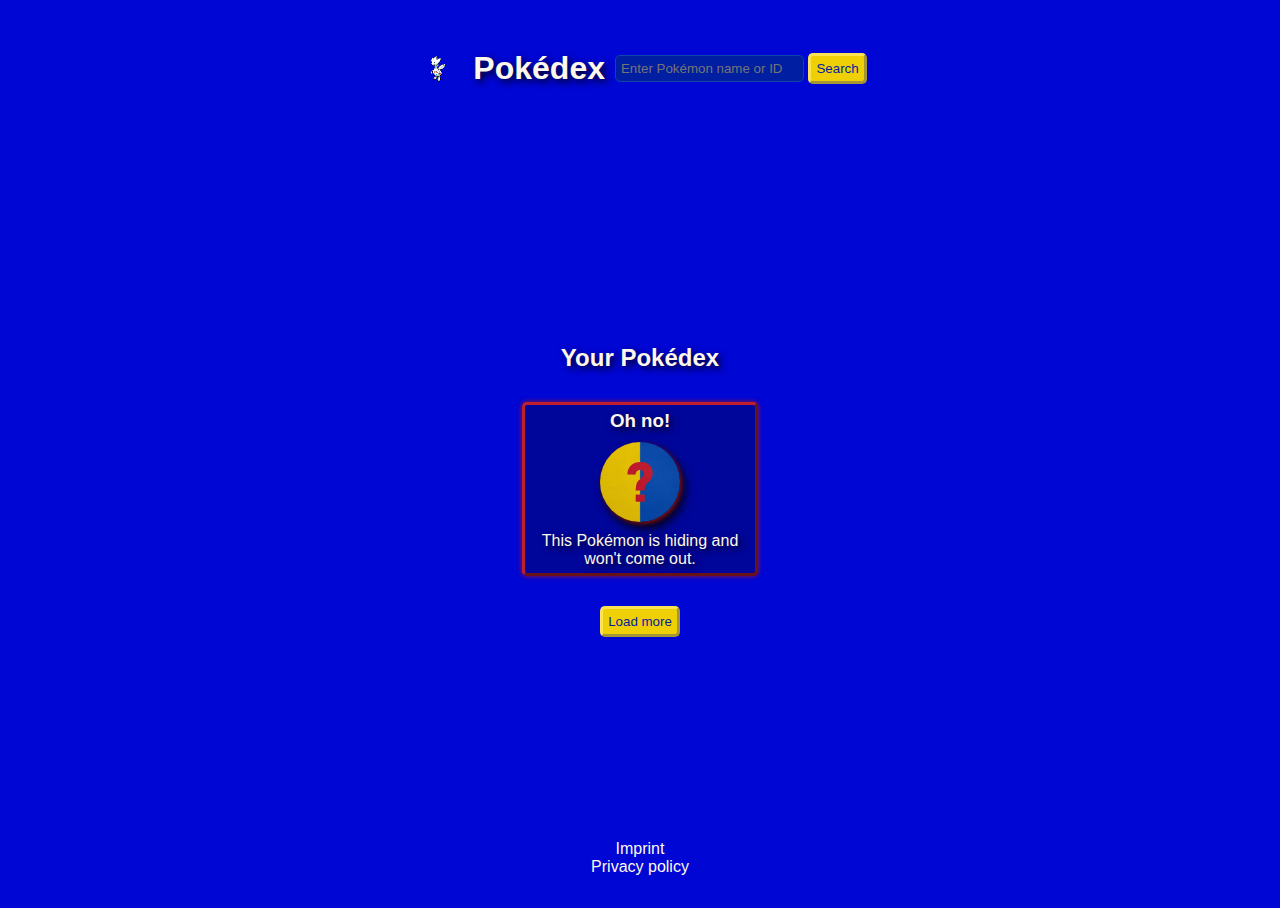
<file: index.html>
<!DOCTYPE html>
<html lang="en">
  <head>
    <meta charset="UTF-8" />
    <meta name="viewport" content="width=device-width, initial-scale=1.0" />
    <title>Pokédex</title>

    <link rel="stylesheet" href="./style.css" />
    <link rel="stylesheet" href="./styles/standard.css" />
    <link rel="stylesheet" href="./styles/assets.css" />
    <link rel="stylesheet" href="./styles/colors.css" />
    <link rel="icon" href="./assets/icons/master-ball.png" />
    <script src="./scripts/utils.js"></script>
    <script src="./scripts/templates.js"></script>
    <script src="./script.js"></script>
  </head>
  <body onload="init()">
    <header id="header">
      <img class="logo" src="./assets/icons/176.png" alt="Togetic" />
      <h1>Pokédex</h1>
      <div id="searchbar">
        <form onsubmit="sendSearch(); return false;">
          <input type="text" class="text-input" id="search-field" placeholder="Enter Pokémon name or ID" />
          <button class="button" id="search-button">Search</button>
        </form>
      </div>
    </header>
    <div id="loading-overlay" class="overlay dnone"></div>
    <div id="detail-overlay" class="overlay dnone" onclick="closeDetailOverlay(event)"></div>
    <section id="main">
      <section id="search-box">
        <div id="search-result"></div>
      </section>
      <section id="pokedex-box">
        <h2>Your Pokédex</h2>
        <div id="pokedex"></div>
        <button class="button" id="load-more-button" onclick="loadMore()">Load more</button>
      </section>
    </section>

    <footer id="footer">
      <a href="./imprint.html">Imprint</a>
      <a href="./privacypolicy.html">Privacy policy</a>
    </footer>
  </body>
</html>
</file>
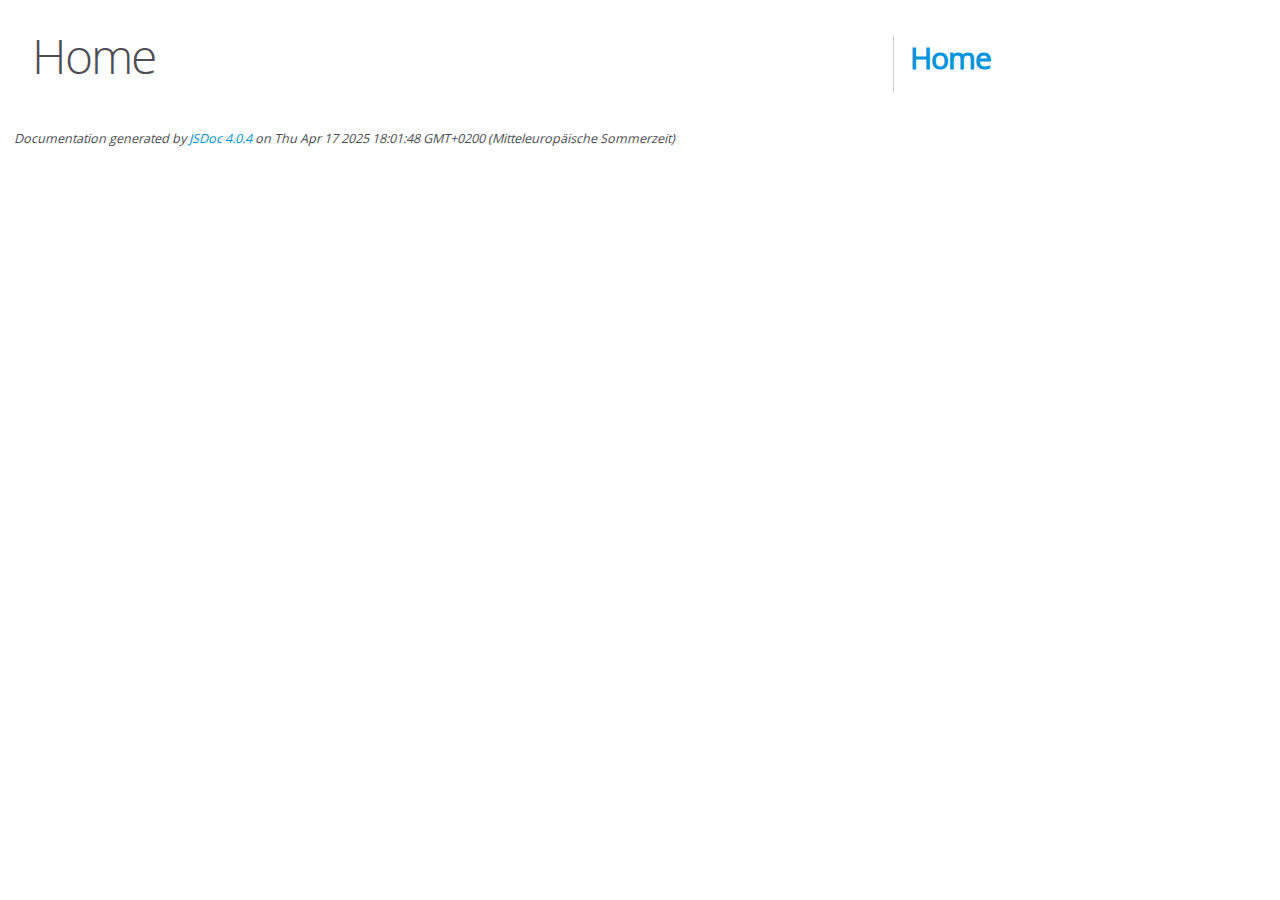
<file: out/index.html>
<!DOCTYPE html>
<html lang="en">
<head>
    <meta charset="utf-8">
    <title>JSDoc: Home</title>

    <script src="scripts/prettify/prettify.js"> </script>
    <script src="scripts/prettify/lang-css.js"> </script>
    <!--[if lt IE 9]>
      <script src="//html5shiv.googlecode.com/svn/trunk/html5.js"></script>
    <![endif]-->
    <link type="text/css" rel="stylesheet" href="styles/prettify-tomorrow.css">
    <link type="text/css" rel="stylesheet" href="styles/jsdoc-default.css">
</head>

<body>

<div id="main">

    <h1 class="page-title">Home</h1>

    



    


    <h3> </h3>










    









</div>

<nav>
    <h2><a href="index.html">Home</a></h2>
</nav>

<br class="clear">

<footer>
    Documentation generated by <a href="https://github.com/jsdoc/jsdoc">JSDoc 4.0.4</a> on Thu Apr 17 2025 18:01:48 GMT+0200 (Mitteleuropäische Sommerzeit)
</footer>

<script> prettyPrint(); </script>
<script src="scripts/linenumber.js"> </script>
</body>
</html>
</file>
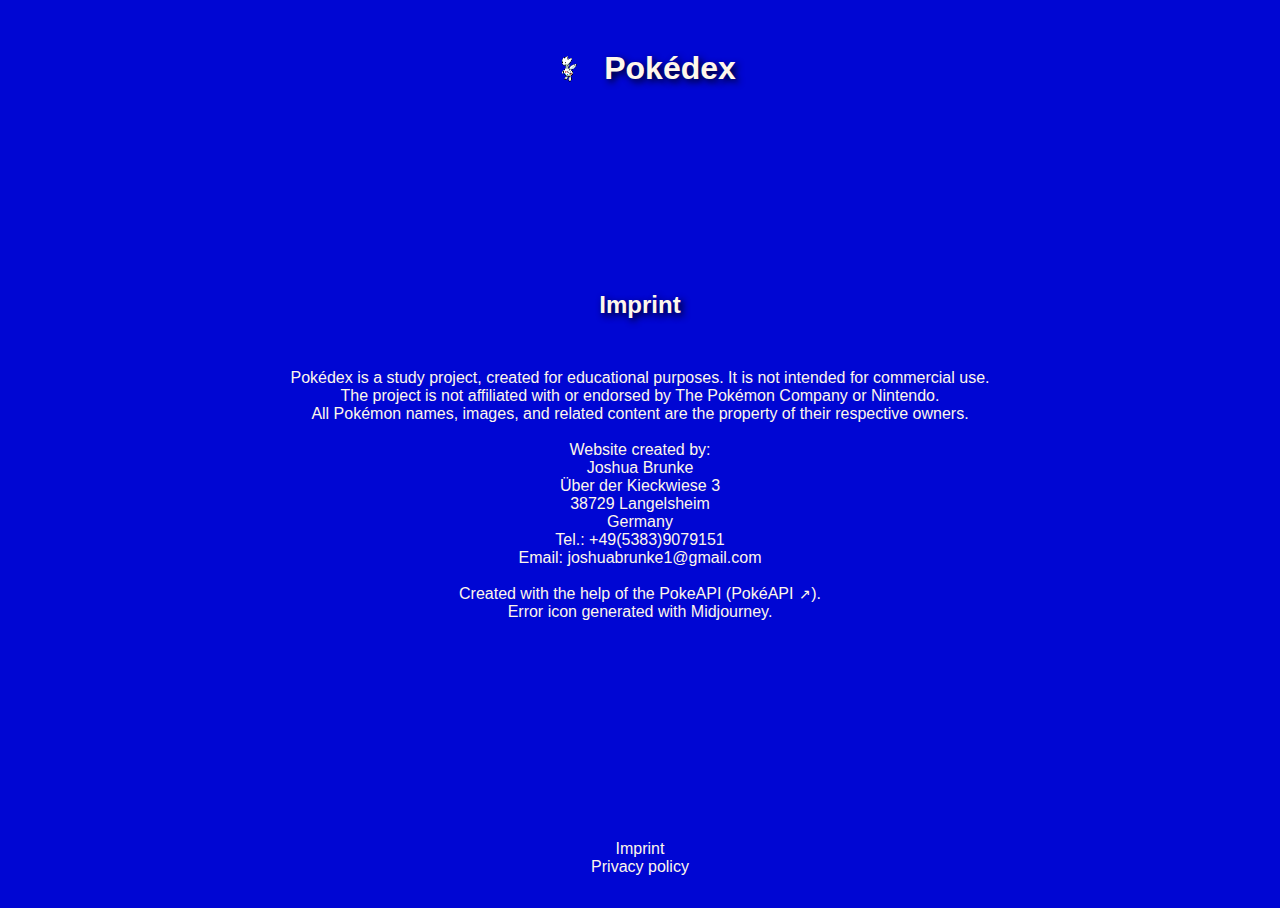
<file: imprint.html>
<!DOCTYPE html>
<html lang="en">
  <head>
    <meta charset="UTF-8" />
    <meta name="viewport" content="width=device-width, initial-scale=1.0" />
    <title>Imprint</title>

    <link rel="stylesheet" href="./style.css" />
    <link rel="stylesheet" href="./styles/standard.css" />
    <link rel="stylesheet" href="./styles/assets.css" />
    <link rel="icon" href="./assets/icons/master-ball.png" />
    <script src="./scripts/utils.js"></script>
  </head>
  <body onload="init()">
    <header id="header">
      <img class="logo" src="./assets/icons/176.png" alt="Togetic" />
      <h1>Pokédex</h1>
    </header>
    <section id="main">
      <h2>Imprint</h2>
      <p class="plain-text">
      Pokédex is a study project, created for educational purposes. It is not intended for commercial use. <br>
        The project is not affiliated with or endorsed by The Pokémon Company or Nintendo. <br>
        All Pokémon names, images, and related content are the property of their respective owners. 
        <br>
        <br>
        Website created by: <br>
        Joshua Brunke <br>
        Über der Kieckwiese 3 <br>
        38729 Langelsheim <br>
        Germany <br>
        Tel.: +49(5383)9079151 <br>
        Email: joshuabrunke1@gmail.com<br>
        <br>
        Created with the help of the PokeAPI (<a href="https://pokeapi.co/" 
        class="external-link">PokéAPI<span class="sr-only"> (opens in a new tab)</span></a>). <br>
        Error icon generated with Midjourney.
      </p>
    </section>

    <footer id="footer">
      <a href="./imprint.html">Imprint</a>
      <a href="./privacypolicy.html">Privacy policy</a>
    </footer>
  </body>
</html>
</file>
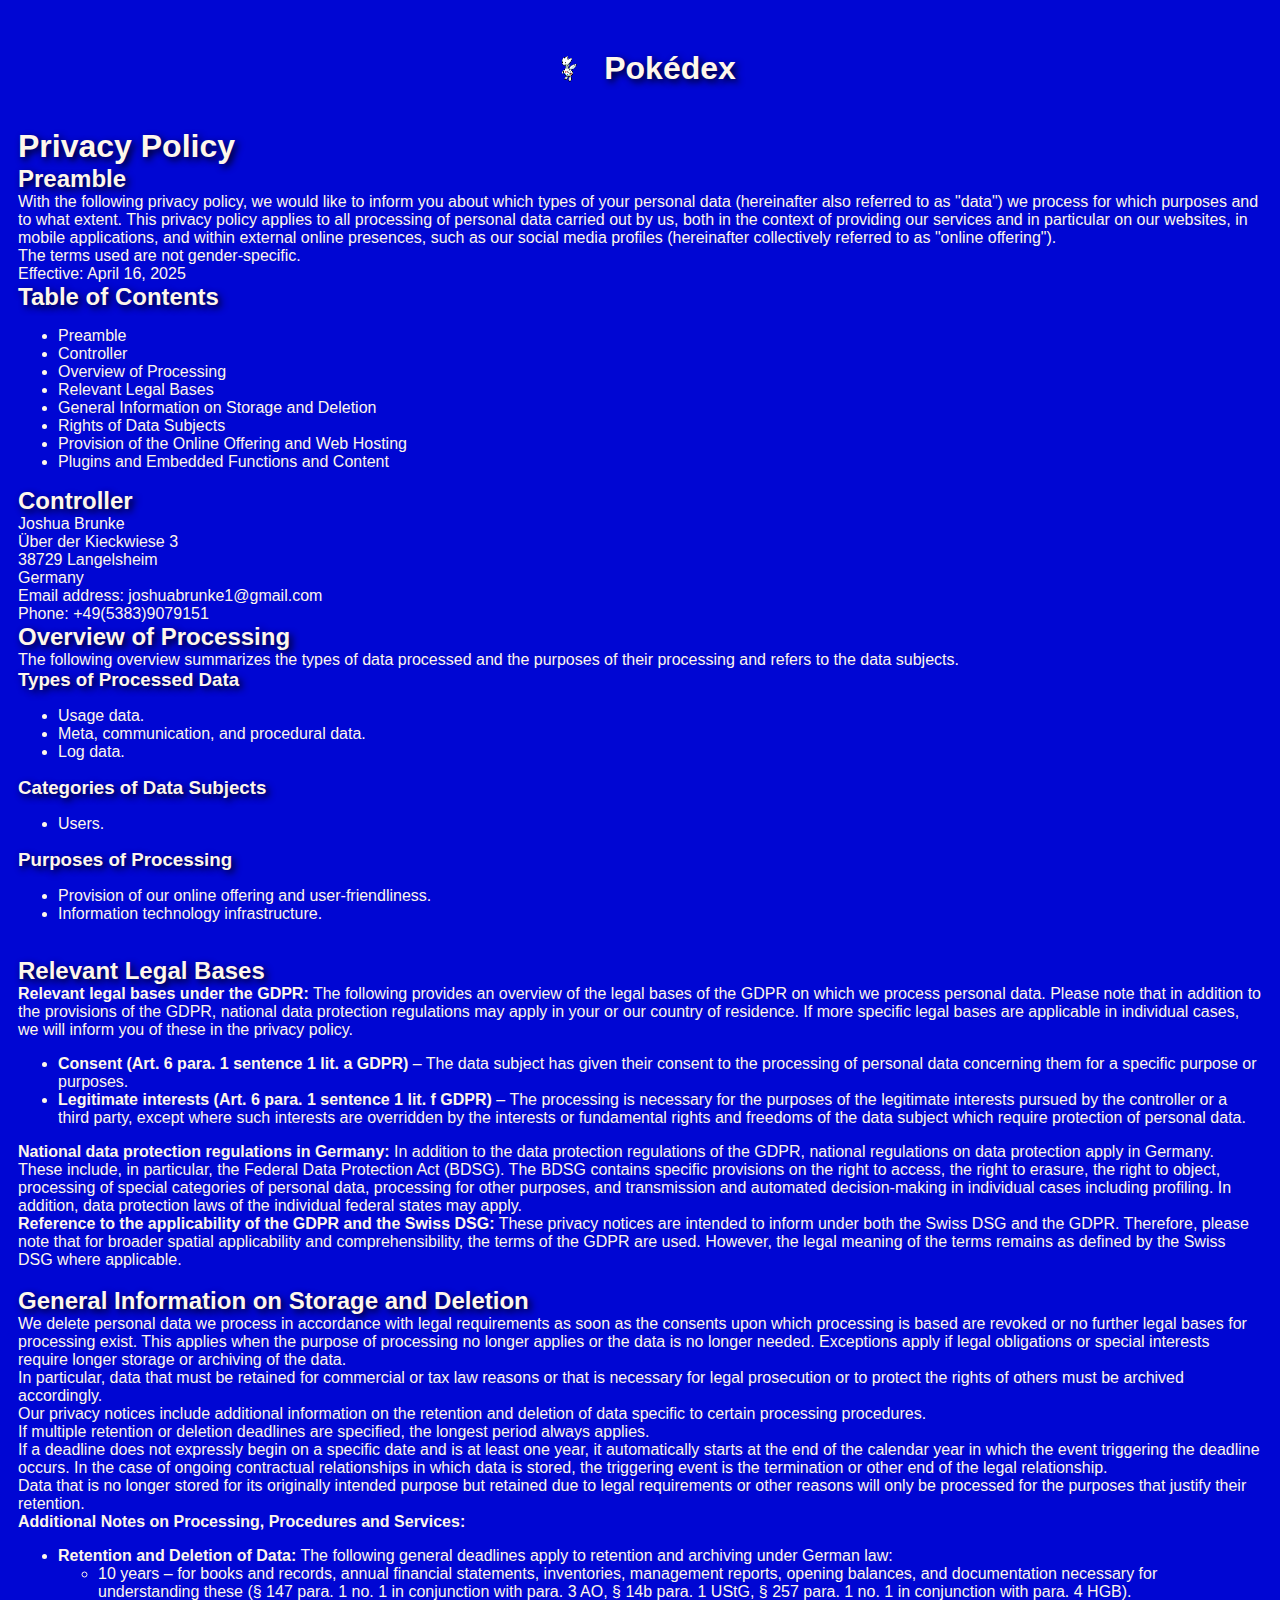
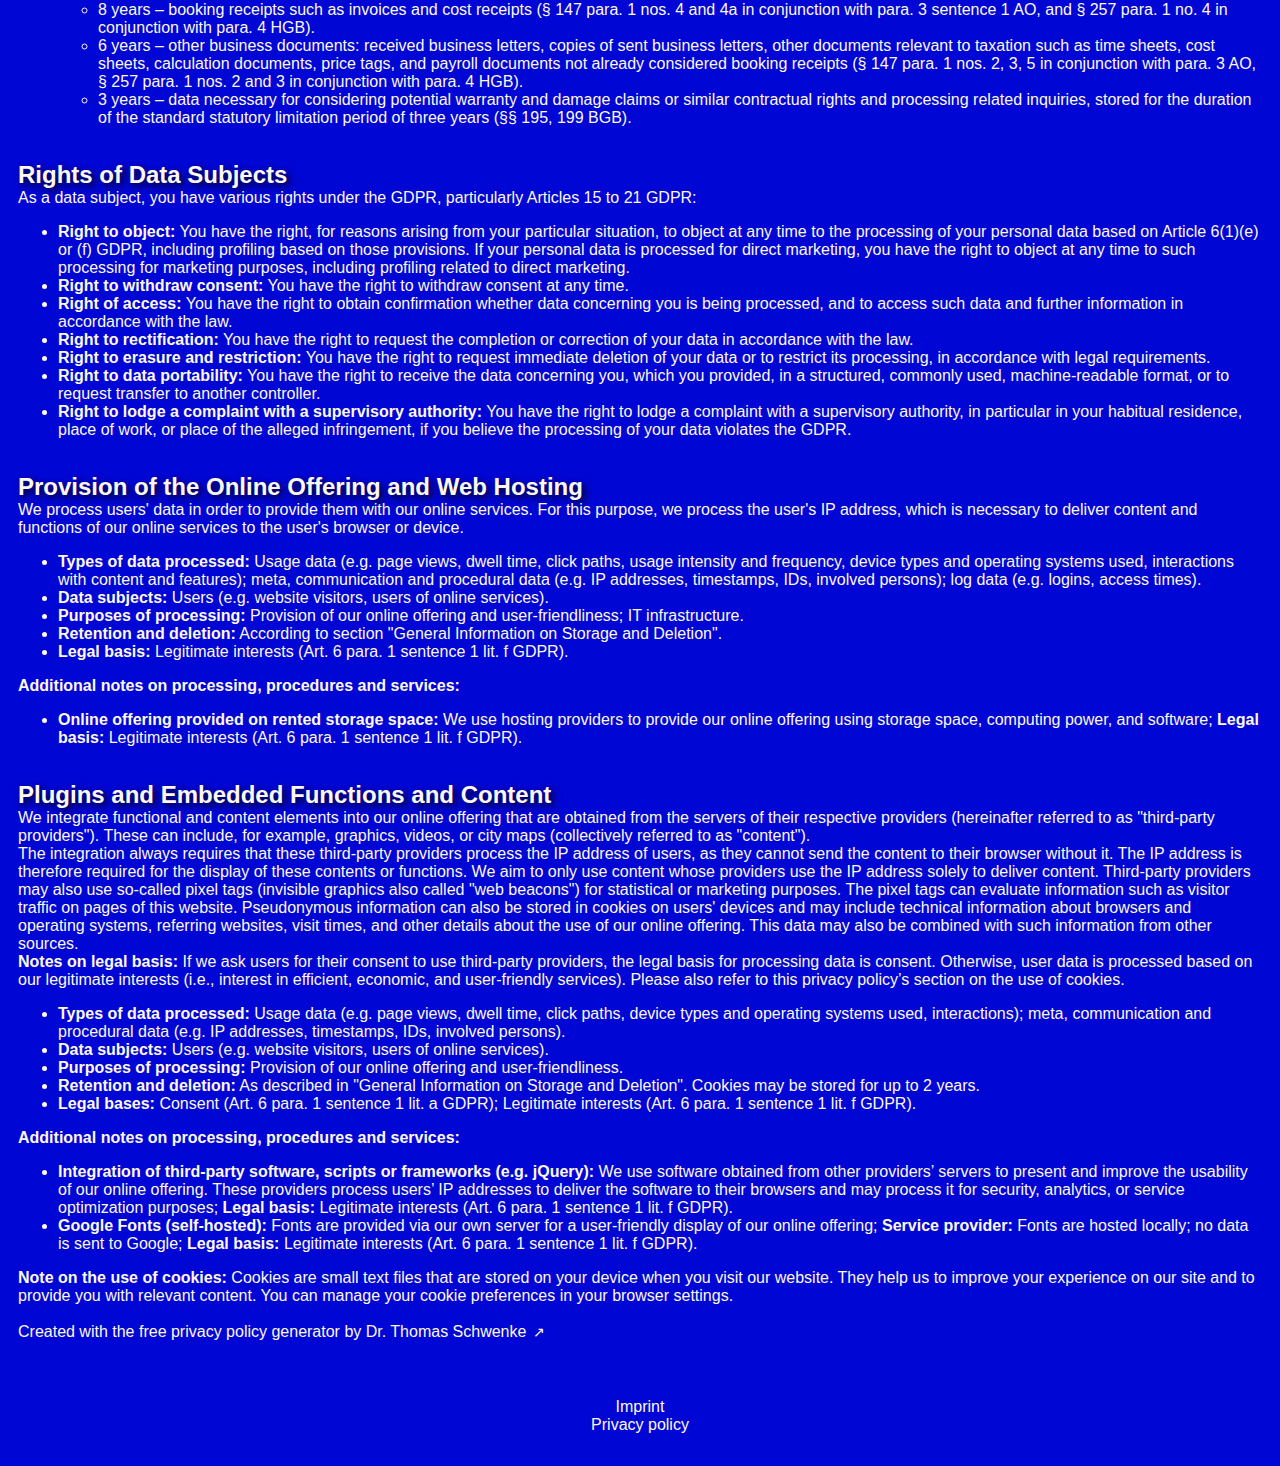
<file: privacypolicy.html>
<!DOCTYPE html>
<html lang="en">
  <head>
    <meta charset="UTF-8" />
    <meta name="viewport" content="width=device-width, initial-scale=1.0" />
    <title>Privacy policy</title>

    <link rel="stylesheet" href="./style.css" />
    <link rel="stylesheet" href="./styles/standard.css" />
    <link rel="stylesheet" href="./styles/assets.css" />
    <link rel="icon" href="./assets/icons/master-ball.png" />
    <script src="./scripts/utils.js"></script>
  </head>
  <body onload="init()">
    <header id="header">
      <img class="logo" src="./assets/icons/176.png" alt="Togetic" />
      <h1>Pokédex</h1>
    </header>
    <section id="main">
      <div class="plain-text policy">
        <h1>Privacy Policy</h1>
        <h2 id="m716">Preamble</h2>
        <p>With the following privacy policy, we would like to inform you about which types of your personal data (hereinafter also referred to as "data") we process for which purposes and to what extent. This privacy policy applies to all processing of personal data carried out by us, both in the context of providing our services and in particular on our websites, in mobile applications, and within external online presences, such as our social media profiles (hereinafter collectively referred to as "online offering").</p>
        <p>The terms used are not gender-specific.</p>
        <p>Effective: April 16, 2025</p>
        <h2>Table of Contents</h2>
        <ul class="index">
          <li><a class="index-link" href="#m716">Preamble</a></li>
          <li><a class="index-link" href="#m3">Controller</a></li>
          <li><a class="index-link" href="#mOverview">Overview of Processing</a></li>
          <li><a class="index-link" href="#m2427">Relevant Legal Bases</a></li>
          <li><a class="index-link" href="#m12">General Information on Storage and Deletion</a></li>
          <li><a class="index-link" href="#m10">Rights of Data Subjects</a></li>
          <li><a class="index-link" href="#m225">Provision of the Online Offering and Web Hosting</a></li>
          <li><a class="index-link" href="#m328">Plugins and Embedded Functions and Content</a></li>
        </ul>

        <h2 id="m3">Controller</h2>
        <p>Joshua Brunke<br>Über der Kieckwiese 3<br>38729 Langelsheim<br>Germany</p>
        <p>Email address: <a href="mailto:joshuabrunke1@gmail.com">joshuabrunke1@gmail.com</a></p>
        <p>Phone: +49(5383)9079151</p>

        <h2 id="mOverview">Overview of Processing</h2>
        <p>The following overview summarizes the types of data processed and the purposes of their processing and refers to the data subjects.</p>
        <h3>Types of Processed Data</h3>
        <ul>
          <li>Usage data.</li>
          <li>Meta, communication, and procedural data.</li>
          <li>Log data.</li>
        </ul>
        <h3>Categories of Data Subjects</h3>
        <ul>
          <li>Users.</li>
        </ul>
        <h3>Purposes of Processing</h3>
        <ul>
          <li>Provision of our online offering and user-friendliness.</li>
          <li>Information technology infrastructure.</li>
        </ul>
        <br>
        <h2 id="m2427">Relevant Legal Bases</h2>
        <p><strong>Relevant legal bases under the GDPR:</strong> The following provides an overview of the legal bases of the GDPR on which we process personal data. Please note that in addition to the provisions of the GDPR, national data protection regulations may apply in your or our country of residence. If more specific legal bases are applicable in individual cases, we will inform you of these in the privacy policy.</p>
        <ul>
          <li><strong>Consent (Art. 6 para. 1 sentence 1 lit. a GDPR)</strong> – The data subject has given their consent to the processing of personal data concerning them for a specific purpose or purposes.</li>
          <li><strong>Legitimate interests (Art. 6 para. 1 sentence 1 lit. f GDPR)</strong> – The processing is necessary for the purposes of the legitimate interests pursued by the controller or a third party, except where such interests are overridden by the interests or fundamental rights and freedoms of the data subject which require protection of personal data.</li>
        </ul>
        <p><strong>National data protection regulations in Germany:</strong> In addition to the data protection regulations of the GDPR, national regulations on data protection apply in Germany. These include, in particular, the Federal Data Protection Act (BDSG). The BDSG contains specific provisions on the right to access, the right to erasure, the right to object, processing of special categories of personal data, processing for other purposes, and transmission and automated decision-making in individual cases including profiling. In addition, data protection laws of the individual federal states may apply.</p>
        <p><strong>Reference to the applicability of the GDPR and the Swiss DSG:</strong> These privacy notices are intended to inform under both the Swiss DSG and the GDPR. Therefore, please note that for broader spatial applicability and comprehensibility, the terms of the GDPR are used. However, the legal meaning of the terms remains as defined by the Swiss DSG where applicable.</p>
        <br>
        <h2 id="m12">General Information on Storage and Deletion</h2>
        <p>We delete personal data we process in accordance with legal requirements as soon as the consents upon which processing is based are revoked or no further legal bases for processing exist. This applies when the purpose of processing no longer applies or the data is no longer needed. Exceptions apply if legal obligations or special interests require longer storage or archiving of the data.</p>
        <p>In particular, data that must be retained for commercial or tax law reasons or that is necessary for legal prosecution or to protect the rights of others must be archived accordingly.</p>
        <p>Our privacy notices include additional information on the retention and deletion of data specific to certain processing procedures.</p>
        <p>If multiple retention or deletion deadlines are specified, the longest period always applies.</p>
        <p>If a deadline does not expressly begin on a specific date and is at least one year, it automatically starts at the end of the calendar year in which the event triggering the deadline occurs. In the case of ongoing contractual relationships in which data is stored, the triggering event is the termination or other end of the legal relationship.</p>
        <p>Data that is no longer stored for its originally intended purpose but retained due to legal requirements or other reasons will only be processed for the purposes that justify their retention.</p>
        <p><strong>Additional Notes on Processing, Procedures and Services:</strong></p>
        <ul class="m-elements">
          <li><strong>Retention and Deletion of Data:</strong> The following general deadlines apply to retention and archiving under German law:
            <ul>
              <li>10 years – for books and records, annual financial statements, inventories, management reports, opening balances, and documentation necessary for understanding these (§ 147 para. 1 no. 1 in conjunction with para. 3 AO, § 14b para. 1 UStG, § 257 para. 1 no. 1 in conjunction with para. 4 HGB).</li>
              <li>8 years – booking receipts such as invoices and cost receipts (§ 147 para. 1 nos. 4 and 4a in conjunction with para. 3 sentence 1 AO, and § 257 para. 1 no. 4 in conjunction with para. 4 HGB).</li>
              <li>6 years – other business documents: received business letters, copies of sent business letters, other documents relevant to taxation such as time sheets, cost sheets, calculation documents, price tags, and payroll documents not already considered booking receipts (§ 147 para. 1 nos. 2, 3, 5 in conjunction with para. 3 AO, § 257 para. 1 nos. 2 and 3 in conjunction with para. 4 HGB).</li>
              <li>3 years – data necessary for considering potential warranty and damage claims or similar contractual rights and processing related inquiries, stored for the duration of the standard statutory limitation period of three years (§§ 195, 199 BGB).</li>
            </ul>
          </li>
        </ul>
        <br>
        <h2 id="m10">Rights of Data Subjects</h2>
        <p>As a data subject, you have various rights under the GDPR, particularly Articles 15 to 21 GDPR:</p>
        <ul>
          <li><strong>Right to object:</strong> You have the right, for reasons arising from your particular situation, to object at any time to the processing of your personal data based on Article 6(1)(e) or (f) GDPR, including profiling based on those provisions. If your personal data is processed for direct marketing, you have the right to object at any time to such processing for marketing purposes, including profiling related to direct marketing.</li>
          <li><strong>Right to withdraw consent:</strong> You have the right to withdraw consent at any time.</li>
          <li><strong>Right of access:</strong> You have the right to obtain confirmation whether data concerning you is being processed, and to access such data and further information in accordance with the law.</li>
          <li><strong>Right to rectification:</strong> You have the right to request the completion or correction of your data in accordance with the law.</li>
          <li><strong>Right to erasure and restriction:</strong> You have the right to request immediate deletion of your data or to restrict its processing, in accordance with legal requirements.</li>
          <li><strong>Right to data portability:</strong> You have the right to receive the data concerning you, which you provided, in a structured, commonly used, machine-readable format, or to request transfer to another controller.</li>
          <li><strong>Right to lodge a complaint with a supervisory authority:</strong> You have the right to lodge a complaint with a supervisory authority, in particular in your habitual residence, place of work, or place of the alleged infringement, if you believe the processing of your data violates the GDPR.</li>
        </ul>
        <br>
        <h2 id="m225">Provision of the Online Offering and Web Hosting</h2>
        <p>We process users' data in order to provide them with our online services. For this purpose, we process the user's IP address, which is necessary to deliver content and functions of our online services to the user's browser or device.</p>
        <ul class="m-elements">
          <li><strong>Types of data processed:</strong> Usage data (e.g. page views, dwell time, click paths, usage intensity and frequency, device types and operating systems used, interactions with content and features); meta, communication and procedural data (e.g. IP addresses, timestamps, IDs, involved persons); log data (e.g. logins, access times).</li>
          <li><strong>Data subjects:</strong> Users (e.g. website visitors, users of online services).</li>
          <li><strong>Purposes of processing:</strong> Provision of our online offering and user-friendliness; IT infrastructure.</li>
          <li><strong>Retention and deletion:</strong> According to section "General Information on Storage and Deletion".</li>
          <li><strong>Legal basis:</strong> Legitimate interests (Art. 6 para. 1 sentence 1 lit. f GDPR).</li>
        </ul>
        <p><strong>Additional notes on processing, procedures and services:</strong></p>
        <ul class="m-elements">
          <li><strong>Online offering provided on rented storage space:</strong> We use hosting providers to provide our online offering using storage space, computing power, and software; <strong>Legal basis:</strong> Legitimate interests (Art. 6 para. 1 sentence 1 lit. f GDPR).</li>
        </ul>
        <br>
        <h2 id="m328">Plugins and Embedded Functions and Content</h2>
        <p>We integrate functional and content elements into our online offering that are obtained from the servers of their respective providers (hereinafter referred to as "third-party providers"). These can include, for example, graphics, videos, or city maps (collectively referred to as "content").</p>
        <p>The integration always requires that these third-party providers process the IP address of users, as they cannot send the content to their browser without it. The IP address is therefore required for the display of these contents or functions. We aim to only use content whose providers use the IP address solely to deliver content. Third-party providers may also use so-called pixel tags (invisible graphics also called "web beacons") for statistical or marketing purposes. The pixel tags can evaluate information such as visitor traffic on pages of this website. Pseudonymous information can also be stored in cookies on users' devices and may include technical information about browsers and operating systems, referring websites, visit times, and other details about the use of our online offering. This data may also be combined with such information from other sources.</p>
        <p><strong>Notes on legal basis:</strong> If we ask users for their consent to use third-party providers, the legal basis for processing data is consent. Otherwise, user data is processed based on our legitimate interests (i.e., interest in efficient, economic, and user-friendly services). Please also refer to this privacy policy’s section on the use of cookies.</p>
        <ul class="m-elements">
          <li><strong>Types of data processed:</strong> Usage data (e.g. page views, dwell time, click paths, device types and operating systems used, interactions); meta, communication and procedural data (e.g. IP addresses, timestamps, IDs, involved persons).</li>
          <li><strong>Data subjects:</strong> Users (e.g. website visitors, users of online services).</li>
          <li><strong>Purposes of processing:</strong> Provision of our online offering and user-friendliness.</li>
          <li><strong>Retention and deletion:</strong> As described in "General Information on Storage and Deletion". Cookies may be stored for up to 2 years.</li>
          <li><strong>Legal bases:</strong> Consent (Art. 6 para. 1 sentence 1 lit. a GDPR); Legitimate interests (Art. 6 para. 1 sentence 1 lit. f GDPR).</li>
        </ul>
        <p><strong>Additional notes on processing, procedures and services:</strong></p>
        <ul class="m-elements">
          <li><strong>Integration of third-party software, scripts or frameworks (e.g. jQuery):</strong> We use software obtained from other providers’ servers to present and improve the usability of our online offering. These providers process users’ IP addresses to deliver the software to their browsers and may process it for security, analytics, or service optimization purposes; <strong>Legal basis:</strong> Legitimate interests (Art. 6 para. 1 sentence 1 lit. f GDPR).</li>
          <li><strong>Google Fonts (self-hosted):</strong> Fonts are provided via our own server for a user-friendly display of our online offering; <strong>Service provider:</strong> Fonts are hosted locally; no data is sent to Google; <strong>Legal basis:</strong> Legitimate interests (Art. 6 para. 1 sentence 1 lit. f GDPR).</li>
        </ul>
        <p><strong>Note on the use of cookies:</strong> Cookies are small text files that are stored on your device when you visit our website. They help us to improve your experience on our site and to provide you with relevant content. You can manage your cookie preferences in your browser settings.</p>
        <br>
        <a href="https://datenschutz-generator.de/" title="Legal text by Dr. Schwenke - click for more information." class="external-link">Created with the free privacy policy generator by Dr. Thomas Schwenke <span class="sr-only"> (opens in a new tab)</span></a>

      </div>
    </section>

    <footer id="footer">
      <a href="./imprint.html">Imprint</a>
      <a href="./privacypolicy.html">Privacy policy</a>
    </footer>
  </body>
</html>
</file>
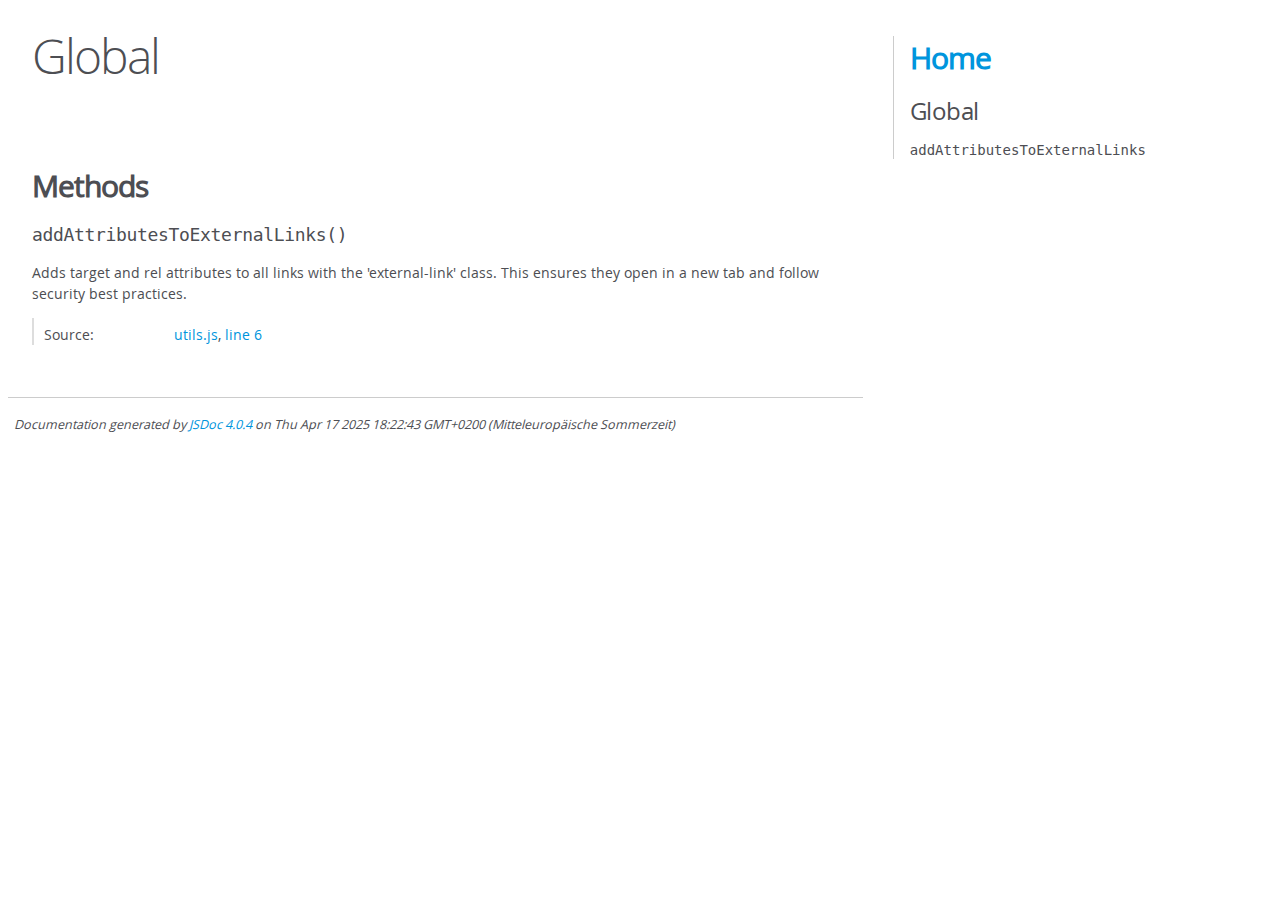
<file: out/global.html>
<!DOCTYPE html>
<html lang="en">
<head>
    <meta charset="utf-8">
    <title>JSDoc: Global</title>

    <script src="scripts/prettify/prettify.js"> </script>
    <script src="scripts/prettify/lang-css.js"> </script>
    <!--[if lt IE 9]>
      <script src="//html5shiv.googlecode.com/svn/trunk/html5.js"></script>
    <![endif]-->
    <link type="text/css" rel="stylesheet" href="styles/prettify-tomorrow.css">
    <link type="text/css" rel="stylesheet" href="styles/jsdoc-default.css">
</head>

<body>

<div id="main">

    <h1 class="page-title">Global</h1>

    




<section>

<header>
    
        <h2></h2>
        
    
</header>

<article>
    <div class="container-overview">
    
        

        


<dl class="details">

    

    

    

    

    

    

    

    

    

    

    

    

    

    

    

    
</dl>


        
    
    </div>

    

    

    

    

    

    

    

    
        <h3 class="subsection-title">Methods</h3>

        
            

    

    
    <h4 class="name" id="addAttributesToExternalLinks"><span class="type-signature"></span>addAttributesToExternalLinks<span class="signature">()</span><span class="type-signature"></span></h4>
    

    



<div class="description">
    Adds target and rel attributes to all links with the 'external-link' class.This ensures they open in a new tab and follow security best practices.
</div>













<dl class="details">

    

    

    

    

    

    

    

    

    

    

    

    

    
    <dt class="tag-source">Source:</dt>
    <dd class="tag-source"><ul class="dummy"><li>
        <a href="utils.js.html">utils.js</a>, <a href="utils.js.html#line6">line 6</a>
    </li></ul></dd>
    

    

    

    
</dl>




















        
    

    

    
</article>

</section>




</div>

<nav>
    <h2><a href="index.html">Home</a></h2><h3>Global</h3><ul><li><a href="global.html#addAttributesToExternalLinks">addAttributesToExternalLinks</a></li></ul>
</nav>

<br class="clear">

<footer>
    Documentation generated by <a href="https://github.com/jsdoc/jsdoc">JSDoc 4.0.4</a> on Thu Apr 17 2025 18:22:43 GMT+0200 (Mitteleuropäische Sommerzeit)
</footer>

<script> prettyPrint(); </script>
<script src="scripts/linenumber.js"> </script>
</body>
</html>
</file>
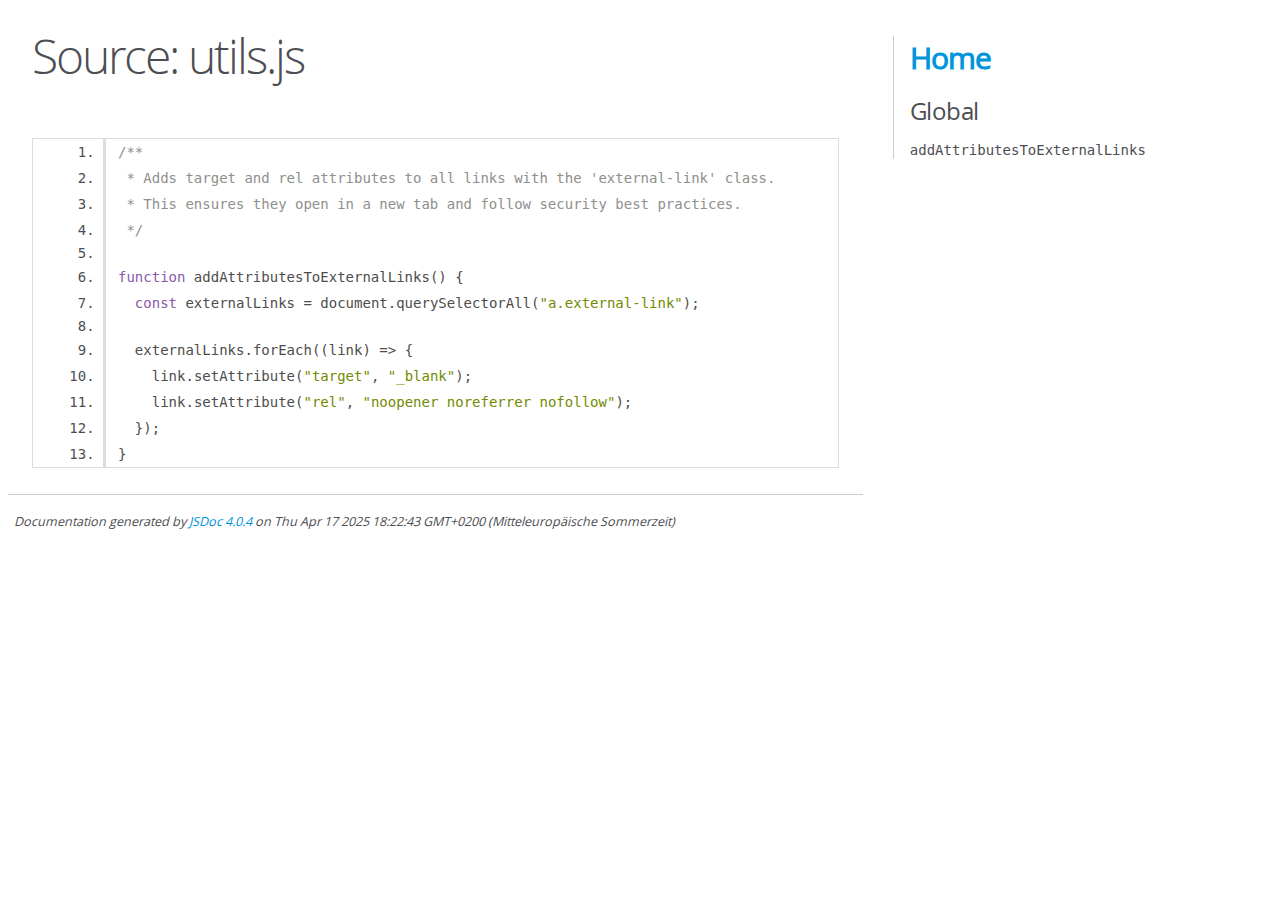
<file: out/utils.js.html>
<!DOCTYPE html>
<html lang="en">
<head>
    <meta charset="utf-8">
    <title>JSDoc: Source: utils.js</title>

    <script src="scripts/prettify/prettify.js"> </script>
    <script src="scripts/prettify/lang-css.js"> </script>
    <!--[if lt IE 9]>
      <script src="//html5shiv.googlecode.com/svn/trunk/html5.js"></script>
    <![endif]-->
    <link type="text/css" rel="stylesheet" href="styles/prettify-tomorrow.css">
    <link type="text/css" rel="stylesheet" href="styles/jsdoc-default.css">
</head>

<body>

<div id="main">

    <h1 class="page-title">Source: utils.js</h1>

    



    
    <section>
        <article>
            <pre class="prettyprint source linenums"><code>/**
 * Adds target and rel attributes to all links with the 'external-link' class.
 * This ensures they open in a new tab and follow security best practices.
 */

function addAttributesToExternalLinks() {
  const externalLinks = document.querySelectorAll("a.external-link");

  externalLinks.forEach((link) => {
    link.setAttribute("target", "_blank");
    link.setAttribute("rel", "noopener noreferrer nofollow");
  });
}
</code></pre>
        </article>
    </section>




</div>

<nav>
    <h2><a href="index.html">Home</a></h2><h3>Global</h3><ul><li><a href="global.html#addAttributesToExternalLinks">addAttributesToExternalLinks</a></li></ul>
</nav>

<br class="clear">

<footer>
    Documentation generated by <a href="https://github.com/jsdoc/jsdoc">JSDoc 4.0.4</a> on Thu Apr 17 2025 18:22:43 GMT+0200 (Mitteleuropäische Sommerzeit)
</footer>

<script> prettyPrint(); </script>
<script src="scripts/linenumber.js"> </script>
</body>
</html>
</file>
<file: style.css>
@font-face {
  font-family: "Orbitron", sans-serif;
  src: url(./assets/fonts/Orbitron-VariableFont_wght.ttf);
}

@font-face {
  font-family: "Raleway", sans-serif;
  src: url(./assets/fonts/Raleway-VariableFont_wght.ttf);
}

h1,
h2,
h3 {
  font-family: "Orbitron", sans-serif;
  text-shadow: 3px 3px 7px rgba(0, 0, 0, 0.9);
}

body {
  background-color: #0006d3;
  color: #fef7eb;
}

.plain-text {
  font-family: "Raleway", sans-serif;
}

a {
  color: #fef7eb;
}

a:hover {
  color: #efd007;
}

#search-box {
  display: flex;
  flex-direction: column;
  justify-content: center;
  align-items: center;
  gap: 10px;
  flex-wrap: wrap;
  padding: 10px;
}

.capitalize {
  text-transform: capitalize;
}

#pokedex-box {
  display: flex;
  flex-direction: column;
  justify-content: center;
  align-items: center;
  gap: 20px;
  flex-wrap: wrap;
}

#pokedex {
  display: flex;
  justify-content: center;
  align-items: center;
  gap: 20px;
  flex-wrap: wrap;
  padding: 10px;
}

.dex-card {
  aspect-ratio: 3 / 2;
  width: 220px;
  box-shadow: 0 0 5px #1d7bff;
  border: outset 3px #1d7bff;
}

.dex-card:hover {
  box-shadow: 0 0 5px #d6bb07;
  border: inset 3px #efd007;
}

.detail-card {
  aspect-ratio: 3 / 2;
  width: 500px;
  box-shadow: 0 0 5px #169c07;
  border: inset 3px #24d80f;
}

.detail-card:hover {
  box-shadow: 0 0 5px #d6bb07;
  border: inset 3px #efd007;
}

.error {
  background-color: #01069b;
  box-shadow: 0 0 5px #a11927;
  border: outset 3px #bf1f30;
}

.error:hover {
  box-shadow: 0 0 5px #da5802;
  border: inset 3px #f88502;
}

.error-img {
  width: 80px;
  height: 80px;
  border-radius: 50%;
  filter: drop-shadow(3px 5px 5px rgba(0, 0, 0, 0.9));
  box-shadow: 2px 2px 4px #790e19;
}

.poke-image {
  filter: drop-shadow(3px 5px 5px rgba(0, 0, 0, 0.9));
}

.overlay {
  height: 100vh;
  width: 100vw;
  position: fixed;
  top: 0;
  left: 0;
  background-color: rgba(0, 0, 0, 0.9);
  display: flex;
  justify-content: center;
  align-items: center;
  flex-direction: column;
}

#loading-overlay {
  z-index: 2;
  display: flex;
  justify-content: center;
  align-items: center;
  gap: 10px;
  flex-wrap: wrap;
  padding: 10px;
}

#detail-overlay {
  z-index: 1;
  display: flex;
  justify-content: center;
  align-items: center;
}

.loading {
  font-family: "Orbitron", sans-serif;
  font-size: 1.5rem;
  margin-top: 10px;
}

.noscroll {
  overflow: hidden;
}

.nav-buttons {
  display: flex;
  justify-content: space-between;
  width: 100%;
  gap: 20px;
  margin-top: 10px;
}

.policy {
  display: flex;
  flex-direction: column;
  justify-content: flex-start;
  text-align: left;
}

@media (max-width: 600px) {
  .detail-card {
    width: 300px;
  }
}

@media (max-width: 350px) {
  .detail-card {
    width: 280px;
  }
}
</file>
<file: styles/standard.css>
html {
  scroll-behavior: smooth;
  height: 100%;
  margin: 0;
  padding: 0;
  box-sizing: border-box;
}

body {
  display: flex;
  flex-direction: column;
  justify-content: space-between;
  align-items: center;
  height: 100%;
  font-family: "Orbitron", sans-serif;
}

a {
  text-decoration: none;
}

a:hover {
  cursor: pointer;
}

.external-link::after {
  content: " ↗";
  font-size: 0.85rem;
  color: inherit;
  margin-left: 2px;
}

.sr-only {
  position: absolute;
  width: 1px;
  height: 1px;
  padding: 0;
  margin: -1px;
  overflow: hidden;
  clip: rect(0, 0, 0, 0);
  white-space: nowrap;
  border: 0;
}

.dnone {
  display: none !important;
}

#header {
  min-height: 100px;
  padding-top: 10px;
  padding-bottom: 10px;
  display: flex;
  justify-content: center;
  align-items: center;
  text-align: center;
  gap: 10px;
  flex-wrap: wrap;
  padding-inline: 10px;
  margin: 0;
}

#footer {
  min-height: 80px;
  padding-inline: 10px;
  padding-top: 5px;
  padding-bottom: 10px;
  display: flex;
  flex-direction: column;
  justify-content: center;
  align-items: center;
}

#main {
  flex-grow: 1;
  max-width: 1440px;
  width: 100%;
  padding-inline: 10px;
  padding-bottom: 30px;
  display: flex;
  flex-direction: column;
  justify-content: center;
  align-items: center;
  gap: 50px;
  text-align: center;
  box-sizing: border-box;
}

.logo {
  height: 50px;
  width: 50px;
}

h1 {
  margin: 0;
}

h2 {
  margin: 0;
}

h3 {
  margin: 0;
}

p {
  margin: 0;
}
</file>
<file: styles/assets.css>
#content {
  display: flex;
  flex-direction: column;
  align-items: flex-start;
  gap: 20px;
}

#button-bar {
  display: flex;
  flex-wrap: wrap;
  gap: 20px;
}

.button {
  padding: 5px;
  border-radius: 5px;
  background-color: #efd007;
  border: outset 3px #fae352;
  color: #001ea1;
  cursor: pointer;
  font-family: "Orbitron", sans-serif;
}

.button:hover {
  box-shadow: 0 0 5px #fae352;
  border: inset 3px #fae352;
  color: #001ea1;
}

.button:disabled {
  opacity: 0.7;
  cursor: not-allowed;
  border: outset 3px #aaa;
  box-shadow: none;
}

.content-box {
  padding: 5px;
  border-radius: 5px;
  border: solid 1px #1d7bff;
  display: flex;
  justify-content: flex-start;
  flex-wrap: wrap;
  gap: 20px;
}

.text-input {
  padding: 5px;
  box-sizing: border-box;
  border-radius: 5px;
  background-color: #001ea1;
  border: solid 1px #0947a7;
  transition: border-color 0.3s ease;
  color: #fef7eb;
}

.text-input:focus {
  box-shadow: 0 0 5px #1d7bff;
  border: solid 1px #1d7bff;
  color: #fef7eb;
  outline: none;
}

.card {
  display: flex;
  flex-direction: column;
  justify-content: center;
  align-items: center;
  border-radius: 5px;
  gap: 10px;
  padding: 5px;
  text-shadow: 3px 3px 7px rgba(0, 0, 0, 0.9);
}

.card:hover {
  cursor: pointer;
}

.loader {
  width: 48px;
  height: 48px;
  border-radius: 50%;
  position: relative;
  animation: rotate 1s linear infinite;
}
.loader::before,
.loader::after {
  content: "";
  box-sizing: border-box;
  position: absolute;
  inset: 0px;
  border-radius: 50%;
  border: 5px solid #fff;
  animation: prixClipFix 2s linear infinite;
}
.loader::after {
  transform: rotate3d(90, 90, 0, 180deg);
  border-color: #ff3d00;
}

@keyframes rotate {
  0% {
    transform: rotate(0deg);
  }
  100% {
    transform: rotate(360deg);
  }
}

@keyframes prixClipFix {
  0% {
    clip-path: polygon(50% 50%, 0 0, 0 0, 0 0, 0 0, 0 0);
  }
  50% {
    clip-path: polygon(50% 50%, 0 0, 100% 0, 100% 0, 100% 0, 100% 0);
  }
  75%,
  100% {
    clip-path: polygon(50% 50%, 0 0, 100% 0, 100% 100%, 100% 100%, 100% 100%);
  }
}
</file>
<file: styles/colors.css>
.fire {
  background-color: #f08030;
}

.water {
  background-color: #6890f0;
}

.grass {
  background-color: #78c850;
}

.poison {
  background-color: #a040a0;
}

.electric {
  background-color: #f8d030;
}

.ground {
  background-color: #e0c068;
}

.flying {
  background-color: #a890f0;
}

.psychic {
  background-color: #f85888;
}

.bug {
  background-color: #a8b820;
}

.rock {
  background-color: #b8a038;
}

.ghost {
  background-color: #705898;
}

.dragon {
  background-color: #7038f8;
}

.dark {
  background-color: #705848;
}

.steel {
  background-color: #b8b8d0;
}

.fairy {
  background-color: #f0b6c1;
}

.normal {
  background-color: #a8a878;
}

.ice {
  background-color: #98d8d8;
}

.fighting {
  background-color: #c03028;
}
</file>
<file: out/styles/prettify-tomorrow.css>
/* Tomorrow Theme */
/* Original theme - https://github.com/chriskempson/tomorrow-theme */
/* Pretty printing styles. Used with prettify.js. */
/* SPAN elements with the classes below are added by prettyprint. */
/* plain text */
.pln {
  color: #4d4d4c; }

@media screen {
  /* string content */
  .str {
    color: #718c00; }

  /* a keyword */
  .kwd {
    color: #8959a8; }

  /* a comment */
  .com {
    color: #8e908c; }

  /* a type name */
  .typ {
    color: #4271ae; }

  /* a literal value */
  .lit {
    color: #f5871f; }

  /* punctuation */
  .pun {
    color: #4d4d4c; }

  /* lisp open bracket */
  .opn {
    color: #4d4d4c; }

  /* lisp close bracket */
  .clo {
    color: #4d4d4c; }

  /* a markup tag name */
  .tag {
    color: #c82829; }

  /* a markup attribute name */
  .atn {
    color: #f5871f; }

  /* a markup attribute value */
  .atv {
    color: #3e999f; }

  /* a declaration */
  .dec {
    color: #f5871f; }

  /* a variable name */
  .var {
    color: #c82829; }

  /* a function name */
  .fun {
    color: #4271ae; } }
/* Use higher contrast and text-weight for printable form. */
@media print, projection {
  .str {
    color: #060; }

  .kwd {
    color: #006;
    font-weight: bold; }

  .com {
    color: #600;
    font-style: italic; }

  .typ {
    color: #404;
    font-weight: bold; }

  .lit {
    color: #044; }

  .pun, .opn, .clo {
    color: #440; }

  .tag {
    color: #006;
    font-weight: bold; }

  .atn {
    color: #404; }

  .atv {
    color: #060; } }
/* Style */
/*
pre.prettyprint {
  background: white;
  font-family: Consolas, Monaco, 'Andale Mono', monospace;
  font-size: 12px;
  line-height: 1.5;
  border: 1px solid #ccc;
  padding: 10px; }
*/

/* Specify class=linenums on a pre to get line numbering */
ol.linenums {
  margin-top: 0;
  margin-bottom: 0; }

/* IE indents via margin-left */
li.L0,
li.L1,
li.L2,
li.L3,
li.L4,
li.L5,
li.L6,
li.L7,
li.L8,
li.L9 {
  /* */ }

/* Alternate shading for lines */
li.L1,
li.L3,
li.L5,
li.L7,
li.L9 {
  /* */ }
</file>
<file: out/styles/jsdoc-default.css>
@font-face {
    font-family: 'Open Sans';
    font-weight: normal;
    font-style: normal;
    src: url('../fonts/OpenSans-Regular-webfont.eot');
    src:
        local('Open Sans'),
        local('OpenSans'),
        url('../fonts/OpenSans-Regular-webfont.eot?#iefix') format('embedded-opentype'),
        url('../fonts/OpenSans-Regular-webfont.woff') format('woff'),
        url('../fonts/OpenSans-Regular-webfont.svg#open_sansregular') format('svg');
}

@font-face {
    font-family: 'Open Sans Light';
    font-weight: normal;
    font-style: normal;
    src: url('../fonts/OpenSans-Light-webfont.eot');
    src:
        local('Open Sans Light'),
        local('OpenSans Light'),
        url('../fonts/OpenSans-Light-webfont.eot?#iefix') format('embedded-opentype'),
        url('../fonts/OpenSans-Light-webfont.woff') format('woff'),
        url('../fonts/OpenSans-Light-webfont.svg#open_sanslight') format('svg');
}

html
{
    overflow: auto;
    background-color: #fff;
    font-size: 14px;
}

body
{
    font-family: 'Open Sans', sans-serif;
    line-height: 1.5;
    color: #4d4e53;
    background-color: white;
}

a, a:visited, a:active {
    color: #0095dd;
    text-decoration: none;
}

a:hover {
    text-decoration: underline;
}

header
{
    display: block;
    padding: 0px 4px;
}

tt, code, kbd, samp {
    font-family: Consolas, Monaco, 'Andale Mono', monospace;
}

.class-description {
    font-size: 130%;
    line-height: 140%;
    margin-bottom: 1em;
    margin-top: 1em;
}

.class-description:empty {
    margin: 0;
}

#main {
    float: left;
    width: 70%;
}

article dl {
    margin-bottom: 40px;
}

article img {
  max-width: 100%;
}

section
{
    display: block;
    background-color: #fff;
    padding: 12px 24px;
    border-bottom: 1px solid #ccc;
    margin-right: 30px;
}

.variation {
    display: none;
}

.signature-attributes {
    font-size: 60%;
    color: #aaa;
    font-style: italic;
    font-weight: lighter;
}

nav
{
    display: block;
    float: right;
    margin-top: 28px;
    width: 30%;
    box-sizing: border-box;
    border-left: 1px solid #ccc;
    padding-left: 16px;
}

nav ul {
    font-family: 'Lucida Grande', 'Lucida Sans Unicode', arial, sans-serif;
    font-size: 100%;
    line-height: 17px;
    padding: 0;
    margin: 0;
    list-style-type: none;
}

nav ul a, nav ul a:visited, nav ul a:active {
    font-family: Consolas, Monaco, 'Andale Mono', monospace;
    line-height: 18px;
    color: #4D4E53;
}

nav h3 {
    margin-top: 12px;
}

nav li {
    margin-top: 6px;
}

footer {
    display: block;
    padding: 6px;
    margin-top: 12px;
    font-style: italic;
    font-size: 90%;
}

h1, h2, h3, h4 {
    font-weight: 200;
    margin: 0;
}

h1
{
    font-family: 'Open Sans Light', sans-serif;
    font-size: 48px;
    letter-spacing: -2px;
    margin: 12px 24px 20px;
}

h2, h3.subsection-title
{
    font-size: 30px;
    font-weight: 700;
    letter-spacing: -1px;
    margin-bottom: 12px;
}

h3
{
    font-size: 24px;
    letter-spacing: -0.5px;
    margin-bottom: 12px;
}

h4
{
    font-size: 18px;
    letter-spacing: -0.33px;
    margin-bottom: 12px;
    color: #4d4e53;
}

h5, .container-overview .subsection-title
{
    font-size: 120%;
    font-weight: bold;
    letter-spacing: -0.01em;
    margin: 8px 0 3px 0;
}

h6
{
    font-size: 100%;
    letter-spacing: -0.01em;
    margin: 6px 0 3px 0;
    font-style: italic;
}

table
{
    border-spacing: 0;
    border: 0;
    border-collapse: collapse;
}

td, th
{
    border: 1px solid #ddd;
    margin: 0px;
    text-align: left;
    vertical-align: top;
    padding: 4px 6px;
    display: table-cell;
}

thead tr
{
    background-color: #ddd;
    font-weight: bold;
}

th { border-right: 1px solid #aaa; }
tr > th:last-child { border-right: 1px solid #ddd; }

.ancestors, .attribs { color: #999; }
.ancestors a, .attribs a
{
    color: #999 !important;
    text-decoration: none;
}

.clear
{
    clear: both;
}

.important
{
    font-weight: bold;
    color: #950B02;
}

.yes-def {
    text-indent: -1000px;
}

.type-signature {
    color: #aaa;
}

.name, .signature {
    font-family: Consolas, Monaco, 'Andale Mono', monospace;
}

.details { margin-top: 14px; border-left: 2px solid #DDD; }
.details dt { width: 120px; float: left; padding-left: 10px;  padding-top: 6px; }
.details dd { margin-left: 70px; }
.details ul { margin: 0; }
.details ul { list-style-type: none; }
.details li { margin-left: 30px; padding-top: 6px; }
.details pre.prettyprint { margin: 0 }
.details .object-value { padding-top: 0; }

.description {
    margin-bottom: 1em;
    margin-top: 1em;
}

.code-caption
{
    font-style: italic;
    font-size: 107%;
    margin: 0;
}

.source
{
    border: 1px solid #ddd;
    width: 80%;
    overflow: auto;
}

.prettyprint.source {
    width: inherit;
}

.source code
{
    font-size: 100%;
    line-height: 18px;
    display: block;
    padding: 4px 12px;
    margin: 0;
    background-color: #fff;
    color: #4D4E53;
}

.prettyprint code span.line
{
  display: inline-block;
}

.prettyprint.linenums
{
  padding-left: 70px;
  -webkit-user-select: none;
  -moz-user-select: none;
  -ms-user-select: none;
  user-select: none;
}

.prettyprint.linenums ol
{
  padding-left: 0;
}

.prettyprint.linenums li
{
  border-left: 3px #ddd solid;
}

.prettyprint.linenums li.selected,
.prettyprint.linenums li.selected *
{
  background-color: lightyellow;
}

.prettyprint.linenums li *
{
  -webkit-user-select: text;
  -moz-user-select: text;
  -ms-user-select: text;
  user-select: text;
}

.params .name, .props .name, .name code {
    color: #4D4E53;
    font-family: Consolas, Monaco, 'Andale Mono', monospace;
    font-size: 100%;
}

.params td.description > p:first-child,
.props td.description > p:first-child
{
    margin-top: 0;
    padding-top: 0;
}

.params td.description > p:last-child,
.props td.description > p:last-child
{
    margin-bottom: 0;
    padding-bottom: 0;
}

.disabled {
    color: #454545;
}
</file>
